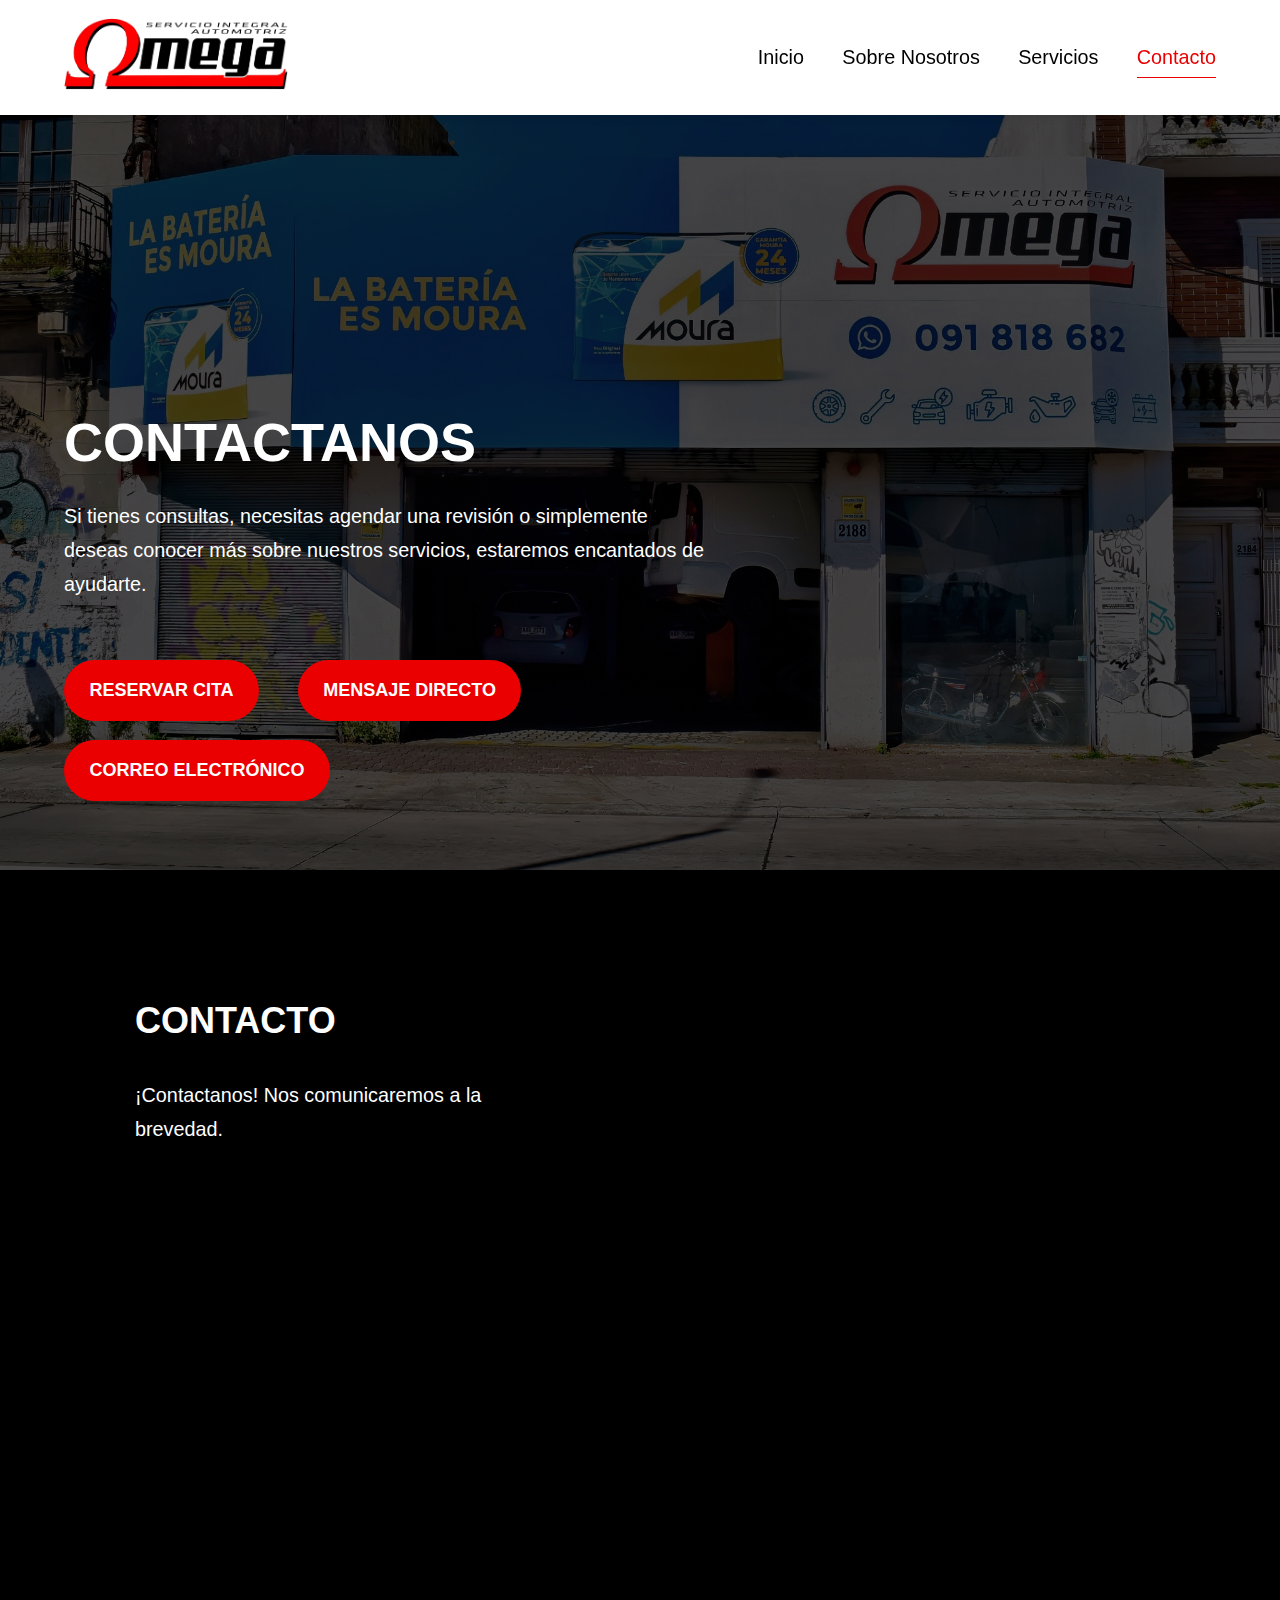
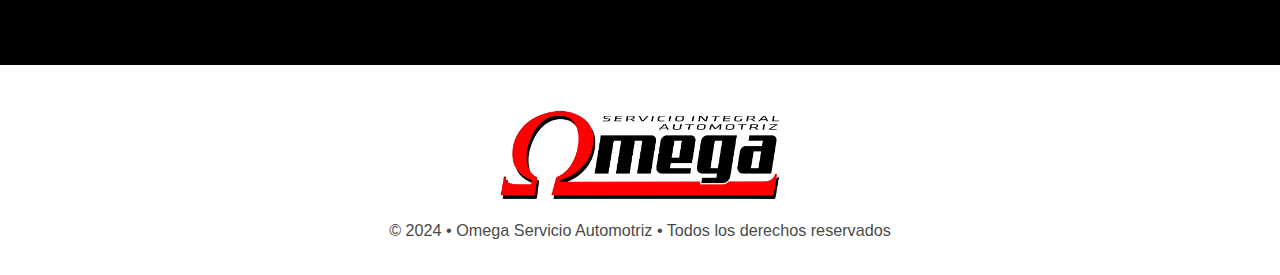
<file: contacto.html>
<!DOCTYPE html>
<html lang="es">
<head>
    <meta charset="UTF-8">
    <meta name="viewport" content="width=device-width, initial-scale=1.0">
    <title>Contacto - Omega Servicio Automotriz | Montevideo</title>
    <meta name="description" content="¡Contactanos! Estamos en Fernández Crespo 2188, Montevideo. Tel: +598 91 818 682 o +598 96 264 570. ¡Te respondemos a la brevedad!">
    <meta name="keywords" content="contacto taller mecánico Montevideo, Omega Servicio Automotriz, teléfono taller, dirección taller Montevideo">
    <meta name="robots" content="index, follow">
    <link rel="icon" type="image/png" sizes="32x32" href="img/favicon-32x32.png">
    <link rel="icon" type="image/png" sizes="16x16" href="img/favicon-16x16.png">
    <meta property="og:title" content="Contacto - Omega Servicio Automotriz">
    <meta property="og:description" content="Visitá nuestro taller en Fernández Crespo 2188 o llamanos al +598 91 818 682. ¡Estamos en Montevideo para ayudarte!">
    <meta property="og:type" content="website">
    <meta property="og:url" content="https://www.omegaservicioautomotriz.com/contacto.html">
    <meta property="og:image" content="https://www.omegaservicioautomotriz.com/img/logo.png">
    <script type="application/ld+json">
    {
        "@context": "https://schema.org",
        "@type": "AutoRepair",
        "name": "Omega Servicio Automotriz - Contacto",
        "address": {
        "@type": "PostalAddress",
        "streetAddress": "Fernandez Crespo 2188 Esq Nicaragua",
        "addressLocality": "Montevideo",
        "addressCountry": "UY"
        },
        "telephone": "+59891818682",
        "email": "omegatallermecanico@gmail.com",
        "openingHours": "Mo-Fr 09:00-12:30, 13:30-19:00",
        "url": "https://www.omegaservicioautomotriz.com/contacto.html",
        "contactPoint": {
        "@type": "ContactPoint",
        "telephone": "+59891818682",
        "contactType": "Customer Service",
        "alternateTelephone": "+59896264570",
        "email": "omegatallermecanico@gmail.com"
        }
    }
    </script>
    <link href="https://fonts.googleapis.com/css?family=Oswald&display=swap" rel="stylesheet">
    <link rel="stylesheet" href="style.css">
    <script src="scripts.js" defer></script>
</head>
<body class="contacto-page">
    <header>
        <nav>
            <div class="nav-container">
                <a href="#top"><img src="img/logo.png" alt="Omega Servicio Automotriz"></a>
                <button class="menu-toggle" aria-label="Toggle menu">☰</button>
            </div>
            <ul class="menu">
                <li><a href="index.html">Inicio</a></li>
                <li><a href="sobre-nosotros.html">Sobre Nosotros</a></li>
                <li><a href="servicios.html">Servicios</a></li>
                <li><a href="contacto.html" class="active" aria-current="page">Contacto</a></li>
            </ul>
        </nav>
    </header>
    

    <section class="hero">
        <div class="contenido-hero">
            <h1>CONTACTANOS</h1>
            <p>Si tienes consultas, necesitas agendar una revisión o simplemente deseas conocer más sobre nuestros servicios, estaremos encantados de ayudarte.</p>
            <div class="botones">
                <a href="tel:+59891818682" class="boton">Reservar cita</a>
                <a href="https://wa.me/+59891818682?text=Hola,+buenas!+Quiero+agendar+mi+vehículo" class="boton">Mensaje Directo</a>
                <a href="mailto:omegatallermecanico@gmail.com" class="boton">Correo electrónico</a>
            </div>
        </div>
    </section>

    <section class="container-contacto">
        <div id="Contacto">
            <h2>CONTACTO</h2>
            <p id="ContenidoDelContacto">¡Contactanos! Nos comunicaremos a la brevedad.</p>
            <div>
                <a href="tel:+59891818682">
                    <div class="contenido_contacto" id="telefono">
                        <div class="icon-wrapper">
                            <svg xmlns="http://www.w3.org/2000/svg" class="imagen-contacto" viewBox="0 0 24 24">
                                <path fill-rule="evenodd" d="M1.5 4.5a3 3 0 0 1 3-3h1.372c.86 0 1.61.586 1.819 1.42l1.105 4.423a1.875 1.875 0 0 1-.694 1.955l-1.293.97c-.135.101-.164.249-.126.352a11.285 11.285 0 0 0 6.697 6.697c.103.038.25.009.352-.126l.97-1.293a1.875 1.875 0 0 1 1.955-.694l4.423 1.105c.834.209 1.42.959 1.42 1.82V19.5a3 3 0 0 1-3 3h-2.25C8.552 22.5 1.5 15.448 1.5 6.75V4.5Z" clip-rule="evenodd"/>
                            </svg>
                        </div>
                        <div>
                            <p>+598 91 818 682 <br>+598 96 264 570</p>
                        </div>
                    </div>
                </a>
    
                <div class="contenido_contacto">
                    <div class="icon-wrapper">
                        <svg xmlns="http://www.w3.org/2000/svg" class="imagen-contacto" viewBox="0 0 24 24">
                            <path fill-rule="evenodd" d="m11.54 22.351.07.04.028.016a.76.76 0 0 0 .723 0l.028-.015.071-.041a16.975 16.975 0 0 0 1.144-.742 19.58 19.58 0 0 0 2.683-2.282c1.944-1.99 3.963-4.98 3.963-8.827a8.25 8.25 0 0 0-16.5 0c0 3.846 2.02 6.837 3.963 8.827a19.58 19.58 0 0 0 2.682 2.282 16.975 16.975 0 0 0 1.145.742ZM12 13.5a3 3 0 1 0 0-6 3 3 0 0 0 0 6Z" clip-rule="evenodd"/>
                        </svg>
                    </div>
                    <p>Fernandez Crespo 2188 Esq Nicaragua</p>
                </div>
    
                <div class="contenido_contacto">
                    <div class="icon-wrapper">
                        <svg xmlns="http://www.w3.org/2000/svg" class="imagen-contacto" viewBox="0 0 24 24">
                            <path fill-rule="evenodd" d="M12 2.25c-5.385 0-9.75 4.365-9.75 9.75s4.365 9.75 9.75 9.75 9.75-4.365 9.75-9.75S17.385 2.25 12 2.25ZM12.75 6a.75.75 0 0 0-1.5 0v6c0 .414.336.75.75.75h4.5a.75.75 0 0 0 0-1.5h-3.75V6Z" clip-rule="evenodd"/>
                        </svg>
                    </div>
                    <div id="horario">
                        <p>Lunes a Viernes:<br>9:00 am - 12:30 pm | 1:30 pm - 7:00 pm</p>
                    </div>
                </div>
    
                <a href="mailto:omegatallermecanico@gmail.com">
                    <div class="contenido_contacto" id="mail">
                        <div class="icon-wrapper">
                            <svg xmlns="http://www.w3.org/2000/svg" class="imagen-contacto" viewBox="0 0 24 24">
                                <path d="M1.5 8.67v8.58a3 3 0 0 0 3 3h15a3 3 0 0 0 3-3V8.67l-8.928 5.493a3 3 0 0 1-3.144 0L1.5 8.67Z"/>
                                <path d="M22.5 6.908V6.75a3 3 0 0 0-3-3h-15a3 3 0 0 0-3 3v.158l9.714 5.978a1.5 1.5 0 0 0 1.572 0L22.5 6.908Z"/>
                            </svg>
                        </div>
                        <p>omegatallermecanico@gmail.com</p>
                    </div>
                </a>
            </div>
        </div>
        
        <div id="mapa">
            <iframe src="https://www.google.com/maps/embed?pb=!1m14!1m8!1m3!1d13090.064737610492!2d-56.1841929!3d-34.8934936!3m2!1i1024!2i768!4f13.1!3m3!1m2!1s0x959f81510e01bb51%3A0x6076242dbf850cab!2sTaller%20Omega!5e0!3m2!1ses-419!2suy!4v1721250162959!5m2!1ses-419!2suy" height="100%" width="100%" frameborder="0" allowfullscreen></iframe>
        </div>
    </section>

    <footer>
        <a href="#top"><img src="img/logo.png" alt="Omega Servicio Automotriz"></a>
        <p>© 2024 • Omega Servicio Automotriz • Todos los derechos reservados</p>
    </footer>
</body>
</html>
</file>
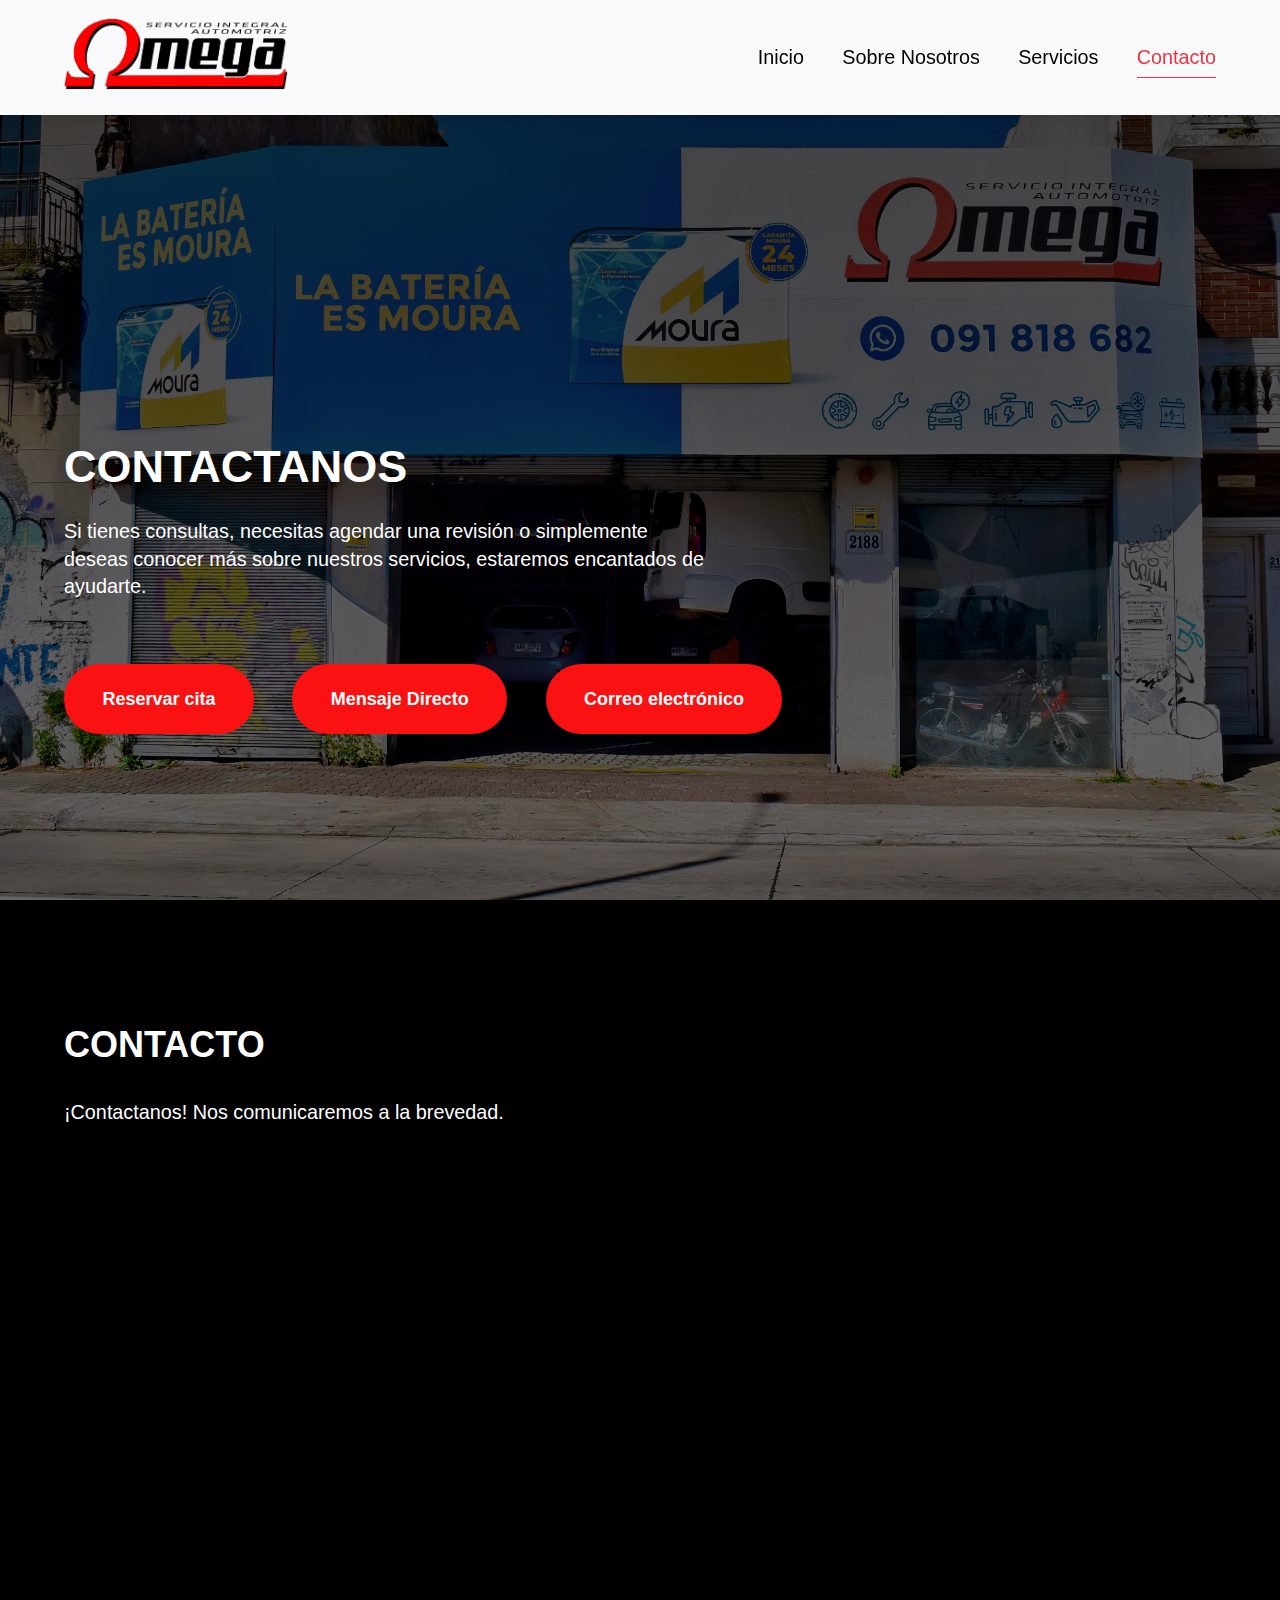
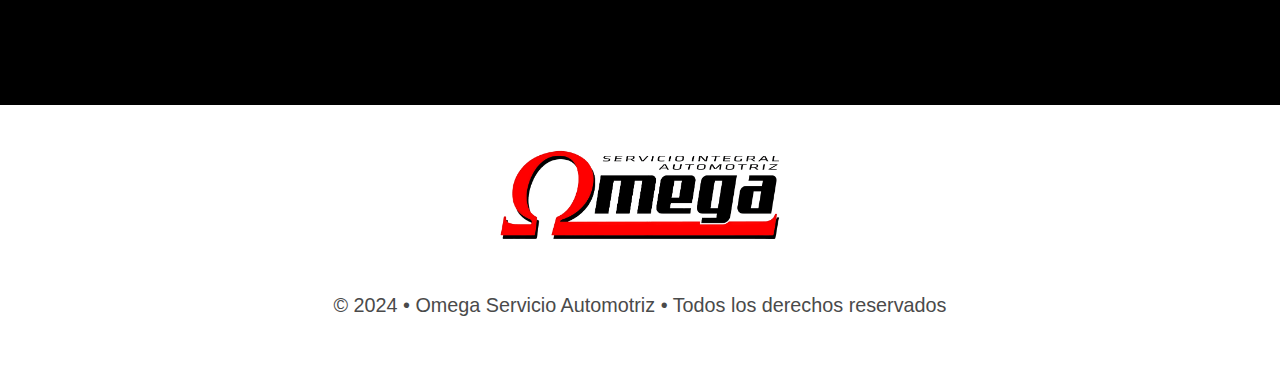
<file: Archivos/contacto.html>
<!DOCTYPE html>
<html lang="es">
<head>
    <meta charset="UTF-8">
    <meta name="viewport" content="width=device-width, initial-scale=1.0">
    <title>Contacto - Omega Servicio Automotriz | Montevideo</title>
    <meta name="description" content="¡Contactanos! Estamos en Fernández Crespo 2188, Montevideo. Tel: +598 91 818 682 o +598 96 264 570. ¡Te respondemos a la brevedad!">
    <meta name="keywords" content="contacto taller mecánico Montevideo, Omega Servicio Automotriz, teléfono taller, dirección taller Montevideo">
    <meta name="robots" content="index, follow">
    <link rel="icon" type="image/png" sizes="32x32" href="img/favicon-32x32.png">
    <link rel="icon" type="image/png" sizes="16x16" href="img/favicon-16x16.png">
    <meta property="og:title" content="Contacto - Omega Servicio Automotriz">
    <meta property="og:description" content="Visitá nuestro taller en Fernández Crespo 2188 o llamanos al +598 91 818 682. ¡Estamos en Montevideo para ayudarte!">
    <meta property="og:type" content="website">
    <meta property="og:url" content="https://www.omegaservicioautomotriz.com/contacto.html">
    <meta property="og:image" content="https://www.omegaservicioautomotriz.com/img/logo.png">
    <script type="application/ld+json">
    {
        "@context": "https://schema.org",
        "@type": "AutoRepair",
        "name": "Omega Servicio Automotriz - Contacto",
        "address": {
        "@type": "PostalAddress",
        "streetAddress": "Fernandez Crespo 2188 Esq Nicaragua",
        "addressLocality": "Montevideo",
        "addressCountry": "UY"
        },
        "telephone": "+59891818682",
        "email": "omegatallermecanico@gmail.com",
        "openingHours": "Mo-Fr 09:00-12:30, 13:30-19:00",
        "url": "https://www.omegaservicioautomotriz.com/contacto.html",
        "contactPoint": {
        "@type": "ContactPoint",
        "telephone": "+59891818682",
        "contactType": "Customer Service",
        "alternateTelephone": "+59896264570",
        "email": "omegatallermecanico@gmail.com"
        }
    }
    </script>
    <link href="https://fonts.googleapis.com/css?family=Oswald&display=swap" rel="stylesheet">
    <link rel="stylesheet" href="style.css">
    <script src="scripts.js" defer></script>
</head>
<body class="contacto-page">
    <header>
        <nav>
            <div class="nav-container">
                <a href="#top"><img src="img/logo.png" alt="Omega Servicio Automotriz"></a>
                <button class="menu-toggle" aria-label="Toggle menu">☰</button>
            </div>
            <ul class="menu">
                <li><a href="index.html">Inicio</a></li>
                <li><a href="sobre-nosotros.html">Sobre Nosotros</a></li>
                <li><a href="servicios.html">Servicios</a></li>
                <li><a href="contacto.html" class="active" aria-current="page">Contacto</a></li>
            </ul>
        </nav>
    </header>
    

    <section class="hero">
        <div class="contenido-hero">
            <h1>CONTACTANOS</h1>
            <p>Si tienes consultas, necesitas agendar una revisión o simplemente deseas conocer más sobre nuestros servicios, estaremos encantados de ayudarte.</p>
            <div class="botones">
                <a href="tel:+59891818682" class="boton">Reservar cita</a>
                <a href="https://wa.me/+59891818682?text=Hola,+buenas!+Quiero+agendar+mi+vehículo" class="boton">Mensaje Directo</a>
                <a href="mailto:omegatallermecanico@gmail.com" class="boton">Correo electrónico</a>
            </div>
        </div>
    </section>

    <section class="container-contacto">
        <div id="Contacto">
            <h2>CONTACTO</h2>
            <p>¡Contactanos! Nos comunicaremos a la brevedad.</p>
            <div id="ContenidoDelContacto">
                <a href="tel:+59891818682">
                    <div class="contenido_contacto" id="telefono">
                        <div class="icon-wrapper">
                            <svg xmlns="http://www.w3.org/2000/svg" class="imagen-contacto" viewBox="0 0 24 24">
                                <path fill-rule="evenodd" d="M1.5 4.5a3 3 0 0 1 3-3h1.372c.86 0 1.61.586 1.819 1.42l1.105 4.423a1.875 1.875 0 0 1-.694 1.955l-1.293.97c-.135.101-.164.249-.126.352a11.285 11.285 0 0 0 6.697 6.697c.103.038.25.009.352-.126l.97-1.293a1.875 1.875 0 0 1 1.955-.694l4.423 1.105c.834.209 1.42.959 1.42 1.82V19.5a3 3 0 0 1-3 3h-2.25C8.552 22.5 1.5 15.448 1.5 6.75V4.5Z" clip-rule="evenodd"/>
                            </svg>
                        </div>
                        <div>
                            <p>+598 91 818 682 <br>+598 96 264 570</p>
                        </div>
                    </div>
                </a>
    
                <div class="contenido_contacto">
                    <div class="icon-wrapper">
                        <svg xmlns="http://www.w3.org/2000/svg" class="imagen-contacto" viewBox="0 0 24 24">
                            <path fill-rule="evenodd" d="m11.54 22.351.07.04.028.016a.76.76 0 0 0 .723 0l.028-.015.071-.041a16.975 16.975 0 0 0 1.144-.742 19.58 19.58 0 0 0 2.683-2.282c1.944-1.99 3.963-4.98 3.963-8.827a8.25 8.25 0 0 0-16.5 0c0 3.846 2.02 6.837 3.963 8.827a19.58 19.58 0 0 0 2.682 2.282 16.975 16.975 0 0 0 1.145.742ZM12 13.5a3 3 0 1 0 0-6 3 3 0 0 0 0 6Z" clip-rule="evenodd"/>
                        </svg>
                    </div>
                    <p>Fernandez Crespo 2188 Esq Nicaragua</p>
                </div>
    
                <div class="contenido_contacto">
                    <div class="icon-wrapper">
                        <svg xmlns="http://www.w3.org/2000/svg" class="imagen-contacto" viewBox="0 0 24 24">
                            <path fill-rule="evenodd" d="M12 2.25c-5.385 0-9.75 4.365-9.75 9.75s4.365 9.75 9.75 9.75 9.75-4.365 9.75-9.75S17.385 2.25 12 2.25ZM12.75 6a.75.75 0 0 0-1.5 0v6c0 .414.336.75.75.75h4.5a.75.75 0 0 0 0-1.5h-3.75V6Z" clip-rule="evenodd"/>
                        </svg>
                    </div>
                    <div id="horario">
                        <p>Lunes a Viernes:<br>9:00 am - 12:30 pm | 1:30 pm - 7:00 pm</p>
                    </div>
                </div>
    
                <a href="mailto:omegatallermecanico@gmail.com">
                    <div class="contenido_contacto" id="mail">
                        <div class="icon-wrapper">
                            <svg xmlns="http://www.w3.org/2000/svg" class="imagen-contacto" viewBox="0 0 24 24">
                                <path d="M1.5 8.67v8.58a3 3 0 0 0 3 3h15a3 3 0 0 0 3-3V8.67l-8.928 5.493a3 3 0 0 1-3.144 0L1.5 8.67Z"/>
                                <path d="M22.5 6.908V6.75a3 3 0 0 0-3-3h-15a3 3 0 0 0-3 3v.158l9.714 5.978a1.5 1.5 0 0 0 1.572 0L22.5 6.908Z"/>
                            </svg>
                        </div>
                        <p>omegatallermecanico@gmail.com</p>
                    </div>
                </a>
            </div>
        </div>
        
        <div id="mapa">
            <iframe src="https://www.google.com/maps/embed?pb=!1m14!1m8!1m3!1d13090.064737610492!2d-56.1841929!3d-34.8934936!3m2!1i1024!2i768!4f13.1!3m3!1m2!1s0x959f81510e01bb51%3A0x6076242dbf850cab!2sTaller%20Omega!5e0!3m2!1ses-419!2suy!4v1721250162959!5m2!1ses-419!2suy" height="100%" width="100%" frameborder="0" allowfullscreen></iframe>
        </div>
    </section>

    <footer>
        <a href="#top"><img src="img/logo.png" alt="Omega Servicio Automotriz"></a>
        <p>© 2024 • Omega Servicio Automotriz • Todos los derechos reservados</p>
    </footer>
</body>
</html>
</file>
<file: style.css>
/* ============================== */
/*        VARIABLES GLOBALES      */
/* ============================== */
:root {
    /* Fuentes */
    --fuenteHeading: 'Roboto', sans-serif;
    --fuenteParrafos: "Poppins", sans-serif;

    /* Colores */
    --grisOscuro: #4A4A4A;                          /* Fondo Contenido */
    --blanco: #FFFFFF;                              /* Letra */
    --negro: #000000;                               /* Fondo */
    --rojo: #EA0000;                                /* Botones y detalles */
    --rojoTransparente: rgba(255, 0, 0, 0.5);     /* Íconos */
    --grisPerfil: #808080;                          /* Fondo perfil reseñas */
}

/* ============================== */
/*        ESTILOS GLOBALES        */
/* ============================== */
html {
    box-sizing: border-box; /* Modelo de caja consistente */
}

*, *:before, *:after {
    box-sizing: inherit; /* Hereda border-box a todos los elementos */
}

body {
    font-family: var(--fuenteParrafos);
    margin: 0;
    padding: 0;
    font-size: 2vh;
    line-height: 1.4;
    color: var(--blanco);
}

/* ============================== */
/*        TIPOGRAFÍA              */
/* ============================== */
h1, h2, h3 {
    font-family: var(--fuenteHeading);
    color: var(--blanco);
}

h1 {
    margin: 0;
    font-size: 6vh;
    margin-bottom: 1vh;
}

h2 {
    margin: 0;
    font-size: 4vh;
    margin-bottom: 1vh;
    line-height: 6.8vh;
}

h3 {
    margin: 0;
    font-size: 3vh;
    margin-bottom: 1vh;
}

p {
    font-family: var(--fuenteParrafos);
    font-size: 2.2vh;
    margin: 0;
    color: var(--blanco);
    line-height: 3.8vh;
}

@media (max-width: 1024px) {
    h1 {
        font-size: 4.5vh;
    }
    
    h2 {
        font-size: 3.5vh;
    }
    
    h3 {
        font-size: 2.5vh;
    }
}

/* ============================== */
/*        BOTONES                 */
/* ============================== */
.boton2 {
    background-color: transparent;
    color: var(--blanco);
    border: 0.25vh solid var(--blanco);
    margin: 0;
    display: inline-block;
    padding: 2.5vh 3vw;
    border-radius: 50px;
    align-self: flex-start;
    transition: background-color 0.3s, color 0.3s;
}

@media screen and (max-width: 768px) {
    .boton2 {
        padding: 2.5vh 4.3vw;
    }
    
}

.botones {
    display: flex;
    flex-wrap: wrap;  /* Esto permite que los botones se ajusten automáticamente a la siguiente línea si es necesario */
    gap: 1.5vw;  /* Añadí un espacio entre los botones */
}

.boton {
    margin-top: 0;
    margin-right: 1.5vw;
    background-color: var(--rojo);
    color: var(--blanco);
    padding: 2vh 2vw;
    text-decoration: none;
    font-weight: bold;
    text-transform: uppercase;
    font-size: 2vh;
    border-radius: 50px;
    text-align: center;
    transition: background-color 0.3s, color 0.3s;
    width: fit-content;
}

/* Efecto hover en botones */
.boton:hover {
    background-color: var(--blanco);
    color: var(--rojo);
}

/* ============================== */
/*        NAVEGACIÓN              */
/* ============================== */
header {
    position: fixed;
    top: 0;
    left: 0;
    width: 100%;
    background-color: var(--blanco);
    z-index: 1000;
    box-shadow: 0 0.2vh 1vh rgba(0, 0, 0, 0.1);
}

nav {
    display: flex;
    justify-content: space-between;
    align-items: center;
    padding: 2vh 5vw;
}

.nav-container {
    display: flex;
    justify-content: space-between;
    align-items: center;
}

.nav-container img {
    height: 8vh;
}

.menu-toggle {
    display: none;
    background: none;
    border: none;
    font-size: 3vh;
    color: var(--negro);
    cursor: pointer;
}

nav ul {
    list-style-type: none;
    padding: 0;
    margin: 0;
    display: flex;
    gap: 3vw;
}

nav ul li a {
    font-size: 2.2vh;
    color: var(--negro);
    text-decoration: none;
    padding: 1vh 0;
    transition: color 0.3s, border-bottom 0.3s;
}

nav ul li a:hover,
nav ul li a.active {
    border-bottom: 0.2vh solid var(--rojo);
    color: var(--rojo);
}

/* ============================== */
/*        NAVEGACIÓN RESPONSIVA   */
/* ============================== */
@media (max-width: 768px) {
    .menu-toggle {
        display: block;
    }

    .nav-container {
        width: 100%;
    }

    .menu-toggle {
        margin-left: auto;
    }

    nav ul {
        display: none; 
        flex-direction: column;
        position: fixed;
        top: 10vh;
        left: 0;
        width: 100%;
        background-color: var(--blanco);
        box-shadow: 0 0.4vh 0.6vh rgba(0, 0, 0, 0.1);
        gap: 0;
        z-index: 1001;
    }

    .nav-container img {
        height: 6vh;
    }

    nav ul.menu-open {
        display: flex;
    }

    nav ul li {
        width: 100%;
        text-align: center;
    }

    nav ul li a {
        display: block;
        padding: 2vh 0;
        font-size: 2.5vh;
    }
}

/* ============================== */
/*        FOOTER                  */
/* ============================== */
footer {
    text-align: center;
    padding: 5vh 0 5vh 0;
}

footer img {
    height: 10vh;
    cursor: pointer;
}

footer p {
    margin: 2.5vh 0 0 0;
    line-height: 0;
    font-size: 1.8vh;
    color: var(--grisOscuro);
}

/* ============================== */
/*        ÍCONOS                  */
/* ============================== */
.icon-wrapper {
    width: 6vh;
    height: 6vh;
    border-radius: 50%;
    background-color: var(--rojoTransparente);
    display: flex;
    justify-content: center;
    align-items: center;
    margin-right: 1vh;
}

.icon-wrapper svg {
    width: 3.5vh;
    height: 3.5vh;
    fill: var(--blanco);
}

/* ============================== */
/*        ENLACES GENERALES       */
/* ============================== */
a {
    color: var(--blanco);
    text-decoration: none;
}

/* ============================== */
/*        RESEÑAS                 */
/* ============================== */
.resenas {
    background-color: var(--negro);
    color: var(--blanco);
    padding: 10vh 5vw;
    text-align: center;
}

.resenas-content h2 {
    max-width: 80%;
    margin: 0 auto;
}

/* ============================== */
/*        CARRUSEL                */
/* ============================== */
.carousel {
    display: flex;
    align-items: center;
    justify-content: center;
    position: relative;
}

#resenas-container {
    display: flex;
    overflow: hidden;
    margin: 5vh 0;
    gap: 2vw;
}

/* ============================== */
/*        RESEÑA INDIVIDUAL       */
/* ============================== */
.resena {
    background-color: var(--grisOscuro);
    padding: 4vh;
    border-radius: 1vw;
    width: 40vw;
    margin: 0;
    text-align: left;
    display: flex;
    flex-direction: column;
    height: 40vh;
    justify-content: space-between;/
}

/* ============================== */
/*        ESTRELLAS Y PERFIL      */
/* ============================== */
.estrellas {
    color: var(--rojo);
    text-align: left;
    font-size: 3vh;
    flex-shrink: 0;
    margin: 0 0 1vh 0;
}

.imagen-perfil {
    width: 2.5vw;
    height: 2.5w;
    border-radius: 50%;
    background-color: var(--grisPerfil);
    margin-right: 1vw;
    vertical-align: middle;
}

/* ============================== */
/*        COMENTARIO Y AUTOR      */
/* ============================== */
.comentario {
    overflow-y: auto;
    text-align: left;
    flex-grow: 1; /* Ocupa el espacio disponible */
    margin: 0; /* Sin márgenes extras */
}

.nombre {
    font-weight: bold;
    display: inline-block;
    vertical-align: middle;
}

.autor {
    display: flex;
    align-items: center;
    text-align: left;
    flex-shrink: 0; /* Evita que se comprima */
    margin-top: 2.1vh; /* Espacio arriba */
}

/* ============================== */
/*        FLECHAS DEL CARRUSEL    */
/* ============================== */
.arrow {
    background: none;
    border: none;
    color: var(--blanco);
    cursor: pointer;
    padding: 1vh;
    font-size: 2vw;
    transition: color 0.3s;
}

.arrow:hover {
    color: var(--rojo);
}

/* ============================== */
/*        RESEÑAS RESPONSIVAS     */
/* ============================== */
@media (max-width: 1024px) {
    .carousel {
        margin-top: 8vh;
        flex-direction: row;
        width: 100%;
    }

    #resenas-container {
        display: flex;
        flex-wrap: nowrap;
        width: 100%;
        gap: 2vw;
        margin: 0;
    }

    .resena {
        width: 48vw;
        height: 40vw;
        margin: 0;
    }

    .imagen-perfil {
        width: 5vw;
        height: 5vw;
    }
}

@media (max-width: 768px) {
    .arrow {
        display: none;
    }
}

@media (max-width: 425px) {
    .carousel {
        flex-direction: column;
        width: 100%;
    }

    #resenas-container {
        flex-direction: column;
        width: 100%;
        gap: 4vh;
        margin: 0;
    }

    .resena {
        width: 80vw;
        height: 80vw;
        margin: 0 auto;
    }

    .imagen-perfil {
        width: 8vw;
        height: 8vw;
    }
}

/* ============================== */
/*       CONTACT SECTION          */
/* ============================== */
.container-contacto {
    color: var(--blanco);
    background-color: var(--negro);
    padding: 10vh 15vh;
    display: flex;
}


/* Contenedor de la información de contacto */
#Contacto {
    flex: 1;
    display: flex;
    flex-direction: column;
}

/* ============================== */
/*        TEXT STYLES             */
/* ============================== */
.container-contacto h2 {
    margin: 0;
    margin-bottom: 3vh;
}

#ContenidoDelContacto {
    margin-bottom: 3vh;
}

/* ============================== */
/*    CONTACT INFO ANIMATION      */
/* ============================== */
.contenido_contacto {
    display: flex;
    align-items: center;
    margin-bottom: 3vh;
    opacity: 0;
    transform: translateX(-2vw);
    transition: opacity 0.7s ease-out, transform 0.7s ease-out;
}

.contenido_contacto.in-view {
    opacity: 1;
    transform: translateX(0);
}

/* ============================== */
/*       MAP STYLES               */
/* ============================== */
#mapa {
    flex: 1.5;
    height: 60vh;
}

#mapa iframe {
    width: 100%;
    height: 100%;
    border: 0;
}

/* ============================== */
/*    RESPONSIVE DESIGN (TABLETS) */
/* ============================== */
@media (max-width: 1024px) {
    .container-contacto {
        flex-direction: column;
        padding: 5vw;
    }

    #Contacto {
        order: 1;
        margin-bottom: 1.5vh;
        width: 100%;
    }

    #mapa {
        order: 2;
        height: 50vh;
        flex: none;
    }
}

/* ============================== */
/*    RESPONSIVE DESIGN (MÓVILES) */
/* ============================== */
@media (max-width: 425px) {
    .container-contacto {
        padding: 5vh 5vw; /* Modificación 2: padding vertical en vh */
    }

    #mapa {
        height: 35vh;
    }
}

/* ============================== */
/*        INDEX PAGE STYLES       */
/* ============================== */

/* ============================== */
/*        HERO SECTION            */
/* ============================== */


.index-page .hero {
    background-color: #000000;
    background-image: linear-gradient(rgba(0, 0, 0, 0.7), rgba(0, 0, 0, 0.7)), url('./img/inicio01.jpg');
    background-repeat: no-repeat;
    background-size: 120% auto; /* Usa el 100% del ancho y alto de la imagen */
    background-position: 0% 28%;
    height: 100vh;
    position: relative;
    display: flex;
    justify-content: center;
    align-items: center;
}

/* Ajuste para pantallas medianas */
@media (max-width: 1024px) {
    .index-page .hero {
        height: 90vh;
        background-size: cover;
        background-position: center center;
    }
}

/* Ajuste para tabletas */
@media (max-width: 768px) {
    .index-page .hero {
        background-size: cover;
        background-position: center top; /* Prioriza la parte superior */
    }
}

/* Ajuste para móviles pequeños */
@media (max-width: 425px) {
    .index-page .hero {
        background-size: cover;
        background-position: center top; /* Asegura que la parte superior esté visible */
    }
}

/* Contenido dentro del hero */
.contenido-hero {
    position: absolute;
    top: 45vh;
    left: 5vw;
    text-align: left;
    color: var(--blanco);
}

.hero .contenido-hero h1 {
    margin-bottom: 2vh;
}

.hero .contenido-hero p {
    margin-bottom: 6.5vh;
}

@media (min-width: 769px) {
    .contenido-hero {
        max-width: 50vw;
    }
}

/* ============================== */
/*       WHY CHOOSE US SECTION    */
/* ============================== */
.index-page .elegirnos {
    background-color: var(--negro);
    color: var(--blanco);
    display: flex;
    justify-content: space-between;
    align-items: center;
    padding: 5.25vh 0 6.25vh 6.25vw;
    overflow: hidden;
}

/* Contenedor de texto */
.index-page .text-content {
    padding-right: 7vw;
    display: flex;
    flex-direction: column;
    height: 100%;
    text-align: left;
    flex: 1;
}

.index-page .text-content p {
    margin-bottom: 5.5vh;
}

/* Imagen dentro de la sección */
/* Contenedor de la imagen */
.index-page .elegirnos .image-content {
    flex: 0 0 55vw;
    overflow: hidden;
    background-image: url('img/nosotros01.jpg');
    background-size: 120% auto; /* Zoom: Ancho, Alto */
    background-position: 37% 70%; /* Posición: Izquierda, Arriba */
    background-repeat: no-repeat;
    height: 60vh;
    transform: translateX(-100%);
    opacity: 0;
    transition: opacity 1s ease-out, transform 1s ease-out;
}

/* Estado final cuando está animado */
.index-page .elegirnos .image-content.animated {
    transform: translateX(0);
    opacity: 1;
}

/* Ajustes para pantallas menores o iguales a 1024px */
@media (max-width: 1024px) {
    .contenido-hero {
        position: absolute;
        top: 30vh;
        left: 5vw;
        text-align: left;
        color: var(--blanco);
    }

    .contenido-hero {
        text-align: left;
    }
    
    .index-page .elegirnos {
        flex-direction: column;
        padding: 0 0 5.25vh 0;
    }

    .index-page .text-content {
        text-align: left;
        padding: 5.25vh 6.25vh 5.25vh 6.25vh;
    }

    .index-page .text-content p {
        width: 70%;
    }

    .index-page .elegirnos h2{
        margin: 0;
    }

    .index-page .elegirnos .image-content {
        text-align: center;
        flex: 0 0 auto;
        width: 100%;
        transform: translateY(50px);
        background-size: 120% auto;
        background-position: 37% 70%;
        height: 60vh;
        opacity: 0;
        transition: opacity 1s ease-out, transform 1s ease-out;
    }

    .index-page .elegirnos .image-content.animated {
        transform: translateY(0);
        opacity: 1;
    }
}

@media (max-width: 768px) {
    .contenido-hero {
        position: absolute;
        top: 35vh;
        left: 50%;
        transform: translateX(-50%);
        text-align: center;
        color: var(--blanco);
        width: 85%;
    }

    .contenido-hero h1,
    .contenido-hero p {
        margin: 0 auto;
    }

    .botones {
        display: flex;
        flex-direction: row;
        flex-wrap: wrap;
        justify-content: center;
        gap: 15px;
    }
}

@media (max-width: 425px) {
    .contenido-hero {
        position: absolute;
        top: 30vh;
        left: 50%;
        transform: translateX(-50%);
        text-align: center;
        color: var(--blanco);
        width: 90%;
    }

    .contenido-hero h1,
    .contenido-hero p {
        margin: 0 auto;
    }

    .botones {
        display: flex;
        flex-direction: column; 
        align-items: center;
        gap: 10px;
    }
}

/* ============================== */
/*      FEATURED SERVICES SECTION */
/* ============================== */
.index-page .servicios {
    text-align: center;
    padding: 4vh 0;
}

/* Sección destacada de servicios con efecto hero */
.index-page .servicios.index-hero {
    position: relative;
}

/* Imagen de fondo de la sección de servicios */
.index-page .servicios.index-hero::before {
    content: '';
    background-image: linear-gradient(rgba(0, 0, 0, 0.7), rgba(0, 0, 0, 0.7)), url('./img/servicios01.jpg');
    background-repeat: no-repeat;
    background-size: 100% auto; /* Zoom: Ancho, Alto */
    background-position: 37% 10%; /* Posición: Izquierda, Arriba */
    position: absolute;
    top: 0;
    left: 0;
    right: 0;
    bottom: 0;
    z-index: -1;
}

/* Contenido de la sección de servicios */
.index-page .servicios-content {
    max-width: 95vw;
    margin: 0 auto;
    color: var(--blanco);
    padding: 2vh 5vw;
}

/* Estilo del título */
.index-page .servicios h3 {
    margin-bottom: 3.5vh;
}

/* Párrafo en la sección de servicios */
.index-page .servicios-content p {
    max-width: 70%;
    margin: 0 auto;
    margin-bottom: 8.5vh;
}

/* Contenedor de logos */
.index-page .logos-container {
    display: flex;
    justify-content: center;
    flex-wrap: wrap;
    gap: 1vh;
}

/* Elemento individual de logo */
.index-page .logo-item {
    flex: 1 1 20%;
    display: flex;
    flex-direction: column;
    align-items: center;
    text-align: center;
}

/* Círculo contenedor de los logos */
.index-page .circle-logo {
    width: 14vw;
    height: 14vw;
    border-radius: 50%;
    background-color: var(--rojoTransparente);
    display: flex;
    justify-content: center;
    align-items: center;
    margin-bottom: 0.5vh;
}

/* Ajuste del tamaño de las imágenes dentro del círculo */
.index-page .circle-logo img {
    max-width: 60%;
    max-height: 60%;
}

/* Responsive para servicios */
@media (max-width: 1024px) {
    .index-page .servicios {
        padding: 0;
    }
    .index-page .servicios.index-hero {
        min-height: 80vh;
    }

    .index-page .servicios-content {
        padding: 0;
    }

    .index-page .servicios-content p {
        max-width: 85%;
    }
    
    .index-page .servicios.index-hero::before {
        background-size: cover; /* Mantengo cover */
        background-position: center; /* Centrado para mejor visibilidad */
    }

    .index-page .logos-container p{
        margin: 0;
    }
    
    .index-page .logo-item{
        margin-bottom: 5vh;;
    }

    .index-page .circle-logo {
        width: 18vw;
        height: 18vw;
        margin-bottom: 2vh;
    }
}

@media (max-width: 425px) {
    .index-page .circle-logo {
        width: 60vw;
        height: 60vw;
    }

    .index-page .logo-item {
        flex: 1 1 100%;
    }
}

/* ============================== */
/*        SERVICIOS PAGE STYLES   */
/* ============================== */

/* ============================== */
/*        HERO SECTION            */
/* ============================== */
.servicios-page .hero {
    background-image: linear-gradient(rgba(0, 0, 0, 0.7), rgba(0, 0, 0, 0.7)), url('./img/servicios01.jpg');
    background-repeat: no-repeat;
    background-size: cover;
    background-position: center center;
    height: 100vh;
    position: relative;
    display: flex;
    justify-content: center;
    align-items: center;
}

/* Ajuste para pantallas medianas */
@media (max-width: 1024px) {
    .servicios-page .hero {
        height: 90vh;
        background-size: cover;
        background-position: center center;
    }
}

/* Ajuste para tabletas */
@media (max-width: 768px) {
    .servicios-page .hero {
        background-size: cover;
        background-position: center top;
    }
}

/* Ajuste para móviles pequeños */
@media (max-width: 425px) {
    .servicios-page .hero {
        background-size: cover;
        background-position: center top;
    }
}

/* ============================== */
/*        SERVICIOS SECTION       */
/* ============================== */
.servicios-page .servicios {
    text-align: center;
    padding: 10vh 4vw;
    background-color: var(--negro); /* Usando variable */
}

/* Contenido de la sección de servicios */
.servicios-page .servicios-content {
    color: var(--blanco); /* Usando variable */
}

/* Estilo del título */
.servicios-page .servicios h3 {
    margin-bottom: 3.5vh;
}

/* Párrafo en la sección de servicios */
.servicios-page .servicios-content p {
    margin-bottom: 8.5vh;
}

/* Contenedor de logos */
.servicios-page .logos-container {
    display: flex;
    justify-content: center;
    flex-wrap: wrap;
    gap: 1vh;
}

/* Elemento individual de logo */
.servicios-page .logo-item {
    flex: 1 1 20%;
    display: flex;
    flex-direction: column;
    align-items: center;
    text-align: center;
}

/* Texto debajo de cada logo */
.servicios-page .logo-item p {
    margin-bottom: 0;
}

/* Círculo contenedor de los logos */
.servicios-page .circle-logo {
    width: 14vw;
    height: 14vw;
    border-radius: 50%;
    background-color: var(--rojoTransparente);
    display: flex;
    justify-content: center;
    align-items: center;
    margin-bottom: 0.5vh;
}

/* Ajuste del tamaño de las imágenes dentro del círculo */
.servicios-page .circle-logo img {
    max-width: 60%;
    max-height: 60%;
}

/* Responsive para servicios */
@media (max-width: 1024px) {
    .servicios-page .circle-logo {
        width: 30vw;
        height: 30vw;
    }

    .servicios-page .logos-container {
        flex-wrap: wrap;
    }

    .servicios-page .logo-item {
        flex: 1 1 calc(50% - 1vh);
    }
}

@media (max-width: 425px) {
    .servicios-page .circle-logo {
        width: 60vw;
        height: 60vw;
    }

    .servicios-page .logo-item {
        flex: 1 1 100%;
    }
}

/* ============================== */
/*      SERVICIOS DESTACADOS      */
/* ============================== */
.servicios-page .servicios-featured {
    position: relative;
    overflow: hidden;
}

.servicios-page .featured-image-div {
    width: 100%;
    height: 115vh;
    background-repeat: no-repeat;
    display: block;
}

/* Asignamos las imágenes específicas */
.servicios-page .featured-image-div1 {
    background-image: url('img/servicios02.jpg');
    background-size: 100% auto; /* Usa el 100% del ancho y alto de la imagen */
    background-position: 0% 70%; /* Empieza desde la esquina superior izquierda */
}

.servicios-page .featured-image-div2 {
    background-image: url('img/servicios03.jpg');
    background-size: 100% auto; /* Usa el 100% del ancho y alto de la imagen */
    background-position: 0% 90%; /* Empieza desde la esquina superior izquierda */
}

.servicios-page .featured-image-div3 {
    background-image: url('img/servicios04.jpg');
    background-size: 100% auto; /* Usa el 100% del ancho y alto de la imagen */
    background-position: 0% 0%; /* Empieza desde la esquina superior izquierda */
}

.servicios-page .featured-image-div4 {
    background-image: url('img/servicios06.jpg');
    background-size: 100% auto; /* Usa el 100% del ancho y alto de la imagen */
    background-position: 70% 30%; /* Empieza desde la esquina superior izquierda */
}

.servicios-page .info-box {
    background-color: var(--negro);
    color: var(--blanco);
    position: absolute;
    padding: 5vh 5vw;
    box-sizing: border-box;
    z-index: 1;
    width: calc(100% - 50vw);
    transition: transform 0.5s ease-out, opacity 0.5s ease-out;
    opacity: 0;
}

.info-box h2 {
    margin: 0;
}

.servicios-page .info-box.left-aligned {
    left: 5vw;
    transform: translateX(-100%);
}

.servicios-page .info-box.right-aligned {
    right: 5vw;
    transform: translateX(100%);
}

/* Posiciones específicas de las cajas de información */
.servicios-page .info-box1 { top: 17.6%; }
.servicios-page .info-box2 { top: 25.7%; }
.servicios-page .info-box3 { top: 68%; }
.servicios-page .info-box4 { top: 77.25%; }

/* Espacios en blanco entre secciones */
.servicios-page .white-space1 {
    height: 50vh;
    background-color: var(--blanco);
}

.servicios-page .white-space2 {
    height: 13.5vh;
    background-color: var(--blanco);
}

.servicios-page .white-space3 {
    height: 50vh;
    background-color: var(--blanco);
}

@media (max-width: 1440px) {
    .servicios-page .info-box {
        width: calc(100% - 45vw);
    }
    .servicios-page .info-box1 { top: 18%; }
    .servicios-page .info-box2 { top: 25.7%; }
    
    .servicios-page .white-space1,
    .servicios-page .white-space3{
        height: 30vh;
    }
    .servicios-page .info-box3 { top: 67.5%; }
    .servicios-page .info-box4 { top: 75.5%; }
}

@media (max-width: 1024px) {
    .servicios-page .info-box {
        width: calc(100% - 45vw);
    }
    .servicios-page .info-box1 { top: 16.5%; }
    .servicios-page .info-box2 { top: 29%; }
    
    .servicios-page .white-space1,
    .servicios-page .white-space3{
        height: 30vh;
    }
    .servicios-page .info-box3 { top: 62%; }
    .servicios-page .info-box4 { top: 75%; }
}

@media (max-width: 768px) {
    .servicios-page .servicios-featured {
        display: flex;
        flex-direction: column;
    }

    .servicios-page .featured-image-div {
        height: 50vh;
    }

    .servicios-page .info-box {
        position: static;
        width: 66.66%;
        margin: 3vh auto 0;
        opacity: 0;
        transform: translateY(50px);
    }

    .servicios-page .info-box.left-aligned,
    .servicios-page .info-box.right-aligned {
        left: auto;
        right: auto;
    }

    .servicios-page .featured-image-div1 { order: 1; }
    .servicios-page .info-box1 { order: 2; }
    .servicios-page .white-space1 { order: 3; }
    .servicios-page .featured-image-div2 { order: 4; }
    .servicios-page .info-box2 { order: 5; }
    .servicios-page .white-space2 { order: 6; }
    .servicios-page .featured-image-div3 { order: 7; }
    .servicios-page .info-box3 { order: 8; }
    .servicios-page .white-space3 { order: 9; }
    .servicios-page .featured-image-div4 { order: 10; }
    .servicios-page .info-box4 { order: 11; }
    .servicios-page .white-space4 { order: 12; }

    .servicios-page .white-space1,
    .servicios-page .white-space3,
    .servicios-page .white-space4 {
        height: 20vh;
        background-color: var(--blanco);
    }

    .servicios-page .info-box {
        margin-top: -15vh;
    }
}

@media (max-width: 425px) {
    .servicios-page .featured-image-div {
        height: 40vh; /* Más pequeña en móviles */
    }

    .servicios-page .info-box {
        width: 90%;
        margin-top: -10vh;
    }
}

/* ============================== */
/*     SOBRE NOSOTROS PAGE        */
/* ============================== */

/* ============================== */
/*          HERO SECTION          */
/* ============================== */
.sobre-nosotros-page .hero {
    background-color: #000000;
    background-image: linear-gradient(rgba(0, 0, 0, 0.7), rgba(0, 0, 0, 0.7)), url('./img/nosotros01.jpg');
    background-repeat: no-repeat;
    background-size: 120% auto; /* Usa el 100% del ancho y alto de la imagen */
    background-position: 50% 40%; /* Empieza desde la esquina superior izquierda */
    height: 100vh;
    position: relative;
    display: flex;
    justify-content: center;
    align-items: center;
}

/* Ajuste para pantallas medianas */
@media (max-width: 1024px) {
    .sobre-nosotros-page .hero {
        height: 90vh;
        background-size: cover;
        background-position: center center;
    }
}

/* Ajuste para tabletas */
@media (max-width: 768px) {
    .sobre-nosotros-page .hero {
        background-size: cover;
        background-position: center top; /* Prioriza la parte superior */
    }
}

/* Ajuste para móviles pequeños */
@media (max-width: 425px) {
    .sobre-nosotros-page .hero {
        background-size: cover;
        background-position: center top; /* Asegura que la parte superior esté visible */
    }
}

/* ============================== */
/*        ESTADÍSTICAS            */
/* ============================== */
.sobre-nosotros-page .estadisticas {
    background-color: var(--negro);
    display: flex;
    justify-content: space-around;
    align-items: center;
    padding: 10vh 15vw;
}

.sobre-nosotros-page .circulo {
    width: 15vw;
    height: 15vw;
    border-radius: 50%;
    background-color: var(--rojoTransparente); 
    display: flex;
    justify-content: center;
    align-items: center;
    color: var(--blanco);
    text-align: center;
}

.sobre-nosotros-page .circulo-content {
    display: flex;
    flex-direction: column;
    justify-content: center;
    align-items: center;
}

.circulo-content h1{
    margin: 0;
}

.circulo-content p{
    margin: 0;
}

/* Responsive para estadísticas */
@media (max-width: 1024px) {
    .sobre-nosotros-page .estadisticas {
        height: 60vh;
    }

    .sobre-nosotros-page .circulo {
        width: 22vw;
        height: 22vw;
    }
}

@media (max-width: 768px) {
    .sobre-nosotros-page .estadisticas {
        flex-direction: row;
        flex-wrap: wrap;
        padding: 5vh 5vw;
    }

    .sobre-nosotros-page .circulo {
        width: 25vw;
        height: 25vw;
        margin: 2vh 1vw;
    }
}

@media (max-width: 425px) {
    .sobre-nosotros-page .estadisticas {
        flex-direction: column;
        padding: 5vh 5vw;
        height: auto; 
    }

    .sobre-nosotros-page .circulo {
        width: 50vw;
        height: 50vw;
        margin: 3vh 0;
    }
}

/* ============================== */
/*      SOBRE NOSOTROS FEATURED   */
/* ============================== */
.sobre-nosotros-page .sobre-nosotros-featured {
    position: relative;
    overflow: hidden;
}

.sobre-nosotros-page .featured-image-div {
    height: 115vh;
    background-image: url('img/nosotros02.jpg');
    background-size: 100% auto; /* Usa el 100% del ancho y alto de la imagen */
    background-position: 50% 30%; /* Empieza desde la esquina superior izquierda */
    background-repeat: no-repeat;
    display: block;
}

.sobre-nosotros-page .sobre-nosotros-featured .info-box {
    background-color: var(--negro);
    color: var(--blanco);
    position: absolute;
    padding: 5vh 5vw;
    box-sizing: border-box;
    z-index: 1;
    width: calc(100% - 55vw);
    transition: transform 0.5s ease-out, opacity 0.5s ease-out;
    opacity: 0;
}

.sobre-nosotros-page .sobre-nosotros-featured .info-box.right-aligned {
    right: 5.5vw;
    bottom: 12vh;
}

.sobre-nosotros-page .sobre-nosotros-featured .white-space {
    height: 35vh;
    background-color: var(--blanco);
}

/* Responsive para pantallas ≤ 1024px */
@media (max-width: 1024px) {
    .sobre-nosotros-page .sobre-nosotros-featured .info-box {
        width: calc(100% - 45vw);
    }

    .sobre-nosotros-page .sobre-nosotros-featured .info-box.right-aligned {
        bottom: 25vh;
    }

    .sobre-nosotros-page .sobre-nosotros-featured .white-space {
        height: 30vh;
    }
}

/* Responsive para pantallas ≤ 768px */
@media (max-width: 768px) {
    .sobre-nosotros-page .sobre-nosotros-featured {
        display: flex;
        flex-direction: column;
    }

    .sobre-nosotros-page .featured-image-div {
        height: 50vh;
        width: 100%;
    }

    .sobre-nosotros-page .sobre-nosotros-featured .info-box {
        position: static;
        width: 66.66%;
        margin: 3vh auto 0;
        order: 2;
    }

    .sobre-nosotros-page .sobre-nosotros-featured .info-box.right-aligned {
        right: auto;
        bottom: auto;
    }

    .sobre-nosotros-page .sobre-nosotros-featured .white-space {
        height: 25vh;
        order: 3;
    }

    .sobre-nosotros-page .sobre-nosotros-featured .info-box {
        margin-top: -20vh;
    }
}

/* Responsive para pantallas ≤ 425px */
@media (max-width: 425px) {
    .sobre-nosotros-page .featured-image-div {
        height: 50vh; /* Más pequeña en móviles */
        width: 100%;
    }

    .sobre-nosotros-page .sobre-nosotros-featured .info-box {
        width: 90%;
        margin-top: -20vh;
        transform: translateY(50px);
        opacity: 0;
    }

    .sobre-nosotros-page .sobre-nosotros-featured .info-box.animated {
        transform: translateY(0);
        opacity: 1;
    }

    .sobre-nosotros-page .sobre-nosotros-featured .white-space {
        height: 10vh;
    }
}

/* ============================== */
/*      NOSOTROS CONTAINER        */
/* ============================== */
.sobre-nosotros-page .nosotros-container {
    background-color: var(--negro);
    color: var(--blanco);
    padding: 10vh 15vh;
}

.sobre-nosotros-page .nosotros-content {
    display: flex;
    flex-wrap: wrap;
    justify-content: start;
    align-items: flex-start;
    gap: 4vw;
}

.sobre-nosotros-page .nosotros-content h2{
    margin: 0;
    line-height: 1;
}

.sobre-nosotros-page .text-box {
    flex-basis: calc(33.333% - 3vw);
    display: flex;
    align-items: flex-start;
}

.sobre-nosotros-page .icon-wrapper {
    width: 4.5vh;
    height: 4.5vh;
    margin-right: 1vw;
    margin-top: 0;
    display: flex;
    justify-content: center;
    align-items: center;
    flex-shrink: 0;
}

.sobre-nosotros-page .icon-wrapper svg {
    width: 75%;
    height: 75%;
    fill: var(--blanco);
}

.sobre-nosotros-page .text-content {
    flex: 1;
    margin: 0;
}

/* Responsive para nosotros-container */
@media (max-width: 1024px) {
    .sobre-nosotros-page .nosotros-content {
        justify-content: space-around;
    }

    .sobre-nosotros-page .text-box {
        flex-basis: calc(50% - 2vw);
        margin-bottom: 4vh;
    }

    .sobre-nosotros-page .icon-wrapper {
        margin-top: 3.5vw;
    }
}

@media (max-width: 768px) {
    .sobre-nosotros-page .nosotros-content {
        justify-content: center;
    }

    .sobre-nosotros-page .text-box {
        flex-basis: 100%;
        margin-bottom: 3vh;
    }

    .sobre-nosotros-page .icon-wrapper {
        margin-top: 7.5vw;
    }
}

@media (max-width: 425px) {
    .sobre-nosotros-page .nosotros-container {
        padding: 5vh 5vw;
    }

    .sobre-nosotros-page .nosotros-content {
        flex-direction: column;
        gap: 3vh;
        align-items: center;
    }

    .sobre-nosotros-page .text-box {
        flex-basis: 100%;
        max-width: 90%;
        align-items: flex-start;
    }

    .sobre-nosotros-page .icon-wrapper {
        width: 3.5vh;
        height: 3.5vh;
        margin-right: 2vw;
        margin-top: 1vh;
    }

    .sobre-nosotros-page .icon-wrapper svg {
        width: 70%;
        height: 70%;
    }
}

.sobre-nosotros-page .nosotros3 {
    width: 100%;
    height: 115vh;
    background-image: url('img/nosotros03.jpg');
    background-size: 100% auto;
    background-position: 50% 0%;
    background-repeat: no-repeat;
    display: block;
}

@media (max-width: 1024px) {
    .sobre-nosotros-page .nosotros3 {
        height: 80vh;
    }
    
}
@media (max-width: 768px) {
    .sobre-nosotros-page .nosotros3 {
        height: 60vh;
    }
}

@media (max-width: 425px) {
    .sobre-nosotros-page .nosotros3 {
        height: 35vh;
    }
}


/* ============================== */
/*       CONTACT PAGE STYLES      */
/* ============================== */

/* ============================== */
/*        HERO SECTION            */
/* ============================== */
.contacto-page .hero {
    background-color: #000000;
    background-image: linear-gradient(rgba(0, 0, 0, 0.7), rgba(0, 0, 0, 0.7)), url('./img/contacto01.jpg');
    background-repeat: no-repeat;
    background-size: 100% auto; /* Usa el 100% del ancho y alto de la imagen */
    background-position: 50% 36%; /* Empieza desde la esquina superior izquierda */
    height: 100vh;
    position: relative;
    display: flex;
    justify-content: center;
    align-items: center;
}

/* Ajuste para pantallas medianas */
@media (max-width: 1024px) {
    .contacto-page.hero {
        height: 90vh;
        background-size: cover;
        background-position: center center;
    }
}

/* Ajuste para tabletas */
@media (max-width: 768px) {
    .contacto-page .hero {
        background-size: cover;
        background-position: center top; /* Prioriza la parte superior */
    }
}

/* Ajuste para móviles pequeños */
@media (max-width: 425px) {
    .contacto-page .hero {
        background-size: cover;
        background-position: center top; /* Asegura que la parte superior esté visible */
    }
}
</file>
<file: Archivos/style.css>
/* ============================== */
/*        VARIABLES GLOBALES      */
/* ============================== */
:root {
    /* Fuentes */
    --fuenteHeading: 'Roboto', sans-serif;
    --fuenteParrafos: "Poppins", sans-serif;

    /* Colores */
    --grisOscuro: #4A4A4A;                          /* Fondo Contenido */
    --blanco: #FFFFFF;                              /* Letra */
    --negro: #000000;                               /* Fondo */
    --secundario: #EC3542;                          /* Enlaces */
    --rojo: #FA1111;                                /* Botones y detalles */
    --grisClaro: #F8F9FA;                           /* Fondo header y footer */
    --grisMedio: #888;                              /* Texto footer */
    --rojoTransparente: rgba(236, 53, 66, 0.5);     /* Íconos */
    --rojoOpaco: rgba(250, 17, 17, 0.8);
    --grisPerfil: #808080;                          /* Fondo perfil reseñas */
}

/* ============================== */
/*        ESTILOS GLOBALES        */
/* ============================== */
html {
    box-sizing: border-box; /* Modelo de caja consistente */
}

*, *:before, *:after {
    box-sizing: inherit; /* Hereda border-box a todos los elementos */
}

body {
    font-family: var(--fuenteParrafos);
    margin: 0;
    padding: 0;
    font-size: 2vh;
    line-height: 1.4;
    color: var(--blanco);
}

/* ============================== */
/*        TIPOGRAFÍA              */
/* ============================== */
h1, h2, h3 {
    font-family: var(--fuenteHeading);
    color: var(--blanco);
}

h1 {
    font-size: 5vh;
    margin-bottom: 1vh;
}

h2 {
    font-size: 4vh;
    margin-bottom: 1vh;
}

h3 {
    font-size: 3vh;
    margin-bottom: 1vh;
}

p {
    font-family: var(--fuenteParrafos);
    font-size: 2.2vh;
    margin-bottom: 1vh;
    color: var(--blanco);
}

@media (max-width: 1024px) {
    h1 {
        font-size: 4.5vh;
    }
    
    h2 {
        font-size: 3.5vh;
    }
    
    h3 {
        font-size: 2.5vh;
    }
}

/* ============================== */
/*        BOTONES                 */
/* ============================== */
.index-page .boton2 {
    background-color: transparent;
    color: var(--blanco);
    border: 0.2vh solid var(--blanco);
    margin-top: 3vh;
    display: inline-block;
    padding: 2.5vh 3vw;
    border-radius: 50px;
    align-self: flex-start;
    transition: background-color 0.3s, color 0.3s;
}

.boton {
    margin-top: 3vh;
    margin-right: 2vw;
    background-color: var(--rojo);
    color: var(--blanco);
    padding: 2.5vh 3vw;
    text-decoration: none;
    border-radius: 50px;
    font-weight: bold;
    text-align: center;
    transition: background-color 0.3s, color 0.3s;
}

/* Efecto hover en botones */
.boton:hover {
    background-color: var(--blanco);
    color: var(--rojo);
}

/* ============================== */
/*        NAVEGACIÓN              */
/* ============================== */
header {
    position: fixed;
    top: 0;
    left: 0;
    width: 100%;
    background-color: var(--grisClaro);
    z-index: 1000;
    box-shadow: 0 0.2vh 1vh rgba(0, 0, 0, 0.1);
}

nav {
    display: flex;
    justify-content: space-between;
    align-items: center;
    padding: 2vh 5vw;
}

.nav-container {
    display: flex;
    justify-content: space-between;
    align-items: center;
}

.nav-container img {
    height: 8vh;
}

.menu-toggle {
    display: none;
    background: none;
    border: none;
    font-size: 3vh;
    color: var(--negro);
    cursor: pointer;
}

nav ul {
    list-style-type: none;
    padding: 0;
    margin: 0;
    display: flex;
    gap: 3vw;
}

nav ul li a {
    font-size: 2.2vh;
    color: var(--negro);
    text-decoration: none;
    padding: 1vh 0;
    transition: color 0.3s, border-bottom 0.3s;
}

nav ul li a:hover,
nav ul li a.active {
    border-bottom: 0.2vh solid var(--secundario);
    color: var(--secundario);
}

/* ============================== */
/*        NAVEGACIÓN RESPONSIVA   */
/* ============================== */
@media (max-width: 768px) {
    .menu-toggle {
        display: block;
    }

    .nav-container {
        width: 100%;
    }

    .menu-toggle {
        margin-left: auto;
    }

    nav ul {
        display: none; 
        flex-direction: column;
        position: fixed;
        top: 10vh;
        left: 0;
        width: 100%;
        background-color: var(--grisClaro);
        box-shadow: 0 0.4vh 0.6vh rgba(0, 0, 0, 0.1);
        gap: 0;
        z-index: 1001;
    }

    .nav-container img {
        height: 6vh;
    }

    nav ul.menu-open {
        display: flex;
    }

    nav ul li {
        width: 100%;
        text-align: center;
    }

    nav ul li a {
        display: block;
        padding: 2vh 0;
        font-size: 2.5vh;
    }
}

/* ============================== */
/*        FOOTER                  */
/* ============================== */
footer {
    text-align: center;
    padding: 5vh 0;
}

footer img {
    height: 10vh;
    cursor: pointer;
}

footer p {
    margin: 5vh 0 0;
    color: var(--grisOscuro);
}

/* ============================== */
/*        ÍCONOS                  */
/* ============================== */
.icon-wrapper {
    width: 6vh;
    height: 6vh;
    border-radius: 50%;
    background-color: var(--rojoTransparente);
    display: flex;
    justify-content: center;
    align-items: center;
    margin-right: 1vh;
}

.icon-wrapper svg {
    width: 4vh;
    height: 4vh;
    fill: var(--blanco);
}

/* ============================== */
/*        ENLACES GENERALES       */
/* ============================== */
a {
    color: var(--blanco);
    text-decoration: none;
}

/* ============================== */
/*        RESEÑAS                 */
/* ============================== */
.resenas {
    background-color: var(--negro);
    color: var(--blanco);
    padding: 10vh 5vw;
    text-align: center;
}

/* ============================== */
/*        CARRUSEL                */
/* ============================== */
.carousel {
    display: flex;
    align-items: center;
    justify-content: center;
    position: relative;
}

#resenas-container {
    display: flex;
    overflow: hidden;
    margin: 5vh 0;
    gap: 2vw;
}

/* ============================== */
/*        RESEÑA INDIVIDUAL       */
/* ============================== */
.resena {
    background-color: var(--grisOscuro);
    padding: 4vh;
    border-radius: 1vw;
    width: 40vw;
    margin: 0;
    text-align: left;
    position: relative;
    display: flex;
    flex-direction: column;
    justify-content: space-between;
    height: 40vh;
}

/* ============================== */
/*        ESTRELLAS Y PERFIL      */
/* ============================== */
.estrellas {
    color: var(--rojo);
    text-align: left;
}

.imagen-perfil {
    width: 4vw;
    height: 4vw;
    border-radius: 50%;
    background-color: var(--grisPerfil);
    margin-right: 1vw;
    vertical-align: middle;
}

/* ============================== */
/*        COMENTARIO Y AUTOR      */
/* ============================== */
.comentario {
    overflow-y: auto;
    max-height: 25vh;
    text-align: left;
    margin-bottom: 1vh;
}

.nombre {
    font-weight: bold;
    display: inline-block;
    vertical-align: middle;
}

.autor {
    display: flex;
    align-items: center;
    text-align: left;
}

/* ============================== */
/*        FLECHAS DEL CARRUSEL    */
/* ============================== */
.arrow {
    background: none;
    border: none;
    color: var(--blanco);
    cursor: pointer;
    padding: 1vh;
    font-size: 2vw;
    transition: color 0.3s;
}

.arrow:hover {
    color: var(--rojo);
}

/* ============================== */
/*        RESEÑAS RESPONSIVAS     */
/* ============================== */
@media (max-width: 1024px) {
    .carousel {
        margin-top: 8vh;
        flex-direction: row;
        width: 100%;
    }

    #resenas-container {
        display: flex;
        flex-wrap: nowrap;
        width: 100%;
        gap: 2vw;
        margin: 0;
    }

    .resena {
        width: 48vw;
        height: 40vw;
        margin: 0;
    }

    .imagen-perfil {
        width: 5vw;
        height: 5vw;
    }
}

@media (max-width: 768px) {
    .arrow {
        display: none;
    }
}

@media (max-width: 425px) {
    .carousel {
        flex-direction: column;
        width: 100%;
    }

    #resenas-container {
        flex-direction: column;
        width: 100%;
        gap: 4vh;
        margin: 0;
    }

    .resena {
        width: 80vw;
        height: 80vw;
        margin: 0 auto;
    }

    .imagen-perfil {
        width: 8vw;
        height: 8vw;
    }
}

/* ============================== */
/*       CONTACT SECTION          */
/* ============================== */
.container-contacto {
    color: var(--blanco);
    background-color: var(--negro);
    padding: 10vh 5vw;
    display: flex;
}

/* Contenedor de la información de contacto */
#Contacto {
    flex: 1;
    display: flex;
    flex-direction: column;
}

/* ============================== */
/*        TEXT STYLES             */
/* ============================== */
.container-contacto h3 {
    margin-bottom: 3vh;
}

.container-contacto p {
    margin-bottom: 3vh;
}

/* ============================== */
/*    CONTACT INFO ANIMATION      */
/* ============================== */
.contenido_contacto {
    display: flex;
    align-items: center;
    margin-bottom: 3vh;
    opacity: 0;
    transform: translateX(-2vw);
    transition: opacity 0.7s ease-out, transform 0.7s ease-out; /* Modificación 3: 0.7s */
}

.contenido_contacto.in-view {
    opacity: 1;
    transform: translateX(0);
}

/* ============================== */
/*       MAP STYLES               */
/* ============================== */
#mapa {
    flex: 1;
    height: clamp(40vh, 65vh, 80vh); /* Modificación 1: clamp para altura */
}

#mapa iframe {
    width: 100%;
    height: 100%;
    border: 0;
}

/* ============================== */
/*    RESPONSIVE DESIGN (TABLETS) */
/* ============================== */
@media (max-width: 1024px) {
    .container-contacto {
        flex-direction: column;
        padding: 5vw;
    }

    #Contacto {
        order: 1;
        margin-bottom: 1.5vh;
        width: 100%;
    }

    #mapa {
        order: 2;
        height: 50vh;
        flex: none;
    }
}

/* ============================== */
/*    RESPONSIVE DESIGN (MÓVILES) */
/* ============================== */
@media (max-width: 425px) {
    .container-contacto {
        padding: 5vh 5vw; /* Modificación 2: padding vertical en vh */
    }

    #mapa {
        height: 35vh;
    }
}

/* ============================== */
/*        INDEX PAGE STYLES       */
/* ============================== */

/* ============================== */
/*        HERO SECTION            */
/* ============================== */
.index-page .hero {
    background-image: linear-gradient(rgba(0, 0, 0, 0.7), rgba(0, 0, 0, 0.5)), url('./img/inicio01.jpg');
    background-repeat: no-repeat;
    background-size: cover;
    background-position: center;
    height: 100vh;
    position: relative;
    display: flex;
    justify-content: center;
    align-items: center;
}

/* Contenido dentro del hero */
.index-page .contenido-hero {
    position: absolute;
    top: 50%;
    left: 50%;
    transform: translate(-50%, -50%);
    padding: 5vh;
    color: var(--blanco);
    text-align: center;
}

/* ============================== */
/*       HERO BUTTONS             */
/* ============================== */
.index-page .botones {
    display: flex;
    justify-content: center;
}

/* ============================== */
/*       WHY CHOOSE US SECTION    */
/* ============================== */
.index-page .elegirnos {
    background-color: var(--negro);
    color: var(--blanco);
    display: flex;
    justify-content: space-between;
    align-items: center;
    padding: 5.25vh 0 6.25vh 6.25vw;
    overflow: hidden;
}

/* Contenedor de texto */
.index-page .text-content {
    padding-right: 7vw;
    display: flex;
    flex-direction: column;
    height: 100%;
    text-align: left;
    flex: 1;
}

/* Contenedor de la imagen */
.index-page .elegirnos .image-content {
    flex: 0 0 55vw;
    overflow: hidden;
}

/* Imagen dentro de la sección */
.index-page .elegirnos .image-content .imagen {
    width: 100%;
    height: auto;
    transform: translateX(-100%);
    opacity: 0;
    transition: opacity 1s ease-out, transform 1s ease-out;
}

/* Estado final cuando está animado */
.index-page .elegirnos .image-content .imagen.animated {
    transform: translateX(0);
    opacity: 1;
}

/* Ajustes para pantallas menores o iguales a 1024px */
@media (max-width: 1024px) {
    .index-page .elegirnos {
        flex-direction: column;
    }

    .index-page .text-content {
        text-align: center;
    }

    .index-page .boton2 {
        margin: 2vh auto;
    }

    .index-page .elegirnos .image-content {
        order: -1;
        text-align: center;
        margin-bottom: 3vh;
        flex: 0 0 auto;
        width: 80vw;
    }

    .index-page .elegirnos .image-content .imagen {
        width: 100%;
        transform: translateY(50px);
    }

    .index-page .elegirnos .image-content .imagen.animated {
        transform: translateY(0);
    }
}

/* ============================== */
/*      FEATURED SERVICES SECTION */
/* ============================== */
.index-page .servicios {
    text-align: center;
    padding: 4vh 0;
}

/* Sección destacada de servicios con efecto hero */
.index-page .servicios.index-hero {
    position: relative;
}

/* Imagen de fondo de la sección de servicios */
.index-page .servicios.index-hero::before {
    content: '';
    background-image: linear-gradient(rgba(0, 0, 0, 0.7), rgba(0, 0, 0, 0.5)), url('./img/servicios01.jpg');
    background-repeat: no-repeat;
    background-size: cover;
    background-position: center;
    position: absolute;
    top: 0;
    left: 0;
    right: 0;
    bottom: 0;
    z-index: -1;
}

/* Contenido de la sección de servicios */
.index-page .servicios-content {
    max-width: 95vw;
    margin: 0 auto;
    color: var(--blanco);
    padding: 2vh 5vw;
}

/* Estilo del título */
.index-page .servicios h3 {
    margin-bottom: 3.5vh;
}

/* Párrafo en la sección de servicios */
.index-page .servicios-content p {
    margin-bottom: 8.5vh;
}

/* Contenedor de logos */
.index-page .logos-container {
    display: flex;
    justify-content: center;
    flex-wrap: wrap;
    gap: 1vh;
}

/* Elemento individual de logo */
.index-page .logo-item {
    flex: 1 1 20%;
    display: flex;
    flex-direction: column;
    align-items: center;
    text-align: center;
}

/* Texto debajo de cada logo */
.index-page .logo-item p {
    font-weight: bold;
}

/* Círculo contenedor de los logos */
.index-page .circle-logo {
    width: 15vw;
    height: 15vw;
    border-radius: 50%;
    background-color: var(--rojoOpaco); /* Usando nueva variable */
    box-shadow: inset 0 0 1vw rgba(0, 0, 0, 0.3);
    display: flex;
    justify-content: center;
    align-items: center;
    margin-bottom: 0.5vh;
}

/* Ajuste del tamaño de las imágenes dentro del círculo */
.index-page .circle-logo img {
    max-width: 60%;
    max-height: 60%;
}

/* Responsive para servicios */
@media (max-width: 1024px) {
    .index-page .circle-logo {
        width: 30vw;
        height: 30vw;
    }

    .index-page .logos-container {
        flex-wrap: wrap;
    }

    .index-page .logo-item {
        flex: 1 1 calc(50% - 1vh);
    }
}

@media (max-width: 425px) {
    .index-page .circle-logo {
        width: 60vw;
        height: 60vw;
    }

    .index-page .logo-item {
        flex: 1 1 100%;
    }
}

/* ============================== */
/*        SERVICIOS PAGE STYLES   */
/* ============================== */

/* ============================== */
/*        HERO SECTION            */
/* ============================== */
.servicios-page .hero {
    background-image: linear-gradient(rgba(0, 0, 0, 0.7), rgba(0, 0, 0, 0.5)), url('./img/servicios01.jpg');
    background-repeat: no-repeat;
    background-size: cover;
    background-position: center;
    height: 100vh;
    position: relative;
}

.servicios-page .hero .contenido-hero {
    position: absolute;
    top: 55vh;
    left: 5vw;
    text-align: left;
    color: var(--blanco); /* Usando variable */
}

.servicios-page .hero .contenido-hero h1 {
    margin-bottom: 0.5vh;
}

.servicios-page .hero .contenido-hero p {
    margin-bottom: 3vh;
}

/* ============================== */
/*        SERVICIOS SECTION       */
/* ============================== */
.servicios-page .servicios {
    text-align: center;
    padding: 10vh 4vw;
    background-color: var(--negro); /* Usando variable */
}

/* Contenido de la sección de servicios */
.servicios-page .servicios-content {
    color: var(--blanco); /* Usando variable */
}

/* Estilo del título */
.servicios-page .servicios h3 {
    margin-bottom: 3.5vh;
}

/* Párrafo en la sección de servicios */
.servicios-page .servicios-content p {
    margin-bottom: 8.5vh;
}

/* Contenedor de logos */
.servicios-page .logos-container {
    display: flex;
    justify-content: center;
    flex-wrap: wrap;
    gap: 1vh;
}

/* Elemento individual de logo */
.servicios-page .logo-item {
    flex: 1 1 20%;
    display: flex;
    flex-direction: column;
    align-items: center;
    text-align: center;
}

/* Texto debajo de cada logo */
.servicios-page .logo-item p {
    font-weight: bold;
}

/* Círculo contenedor de los logos */
.servicios-page .circle-logo {
    width: 15vw;
    height: 15vw;
    border-radius: 50%;
    background-color: var(--rojoOpaco); /* Usando variable existente */
    box-shadow: inset 0 0 1vw rgba(0, 0, 0, 0.3); /* Ajustado a vw */
    display: flex;
    justify-content: center;
    align-items: center;
    margin-bottom: 0.5vh;
}

/* Ajuste del tamaño de las imágenes dentro del círculo */
.servicios-page .circle-logo img {
    max-width: 60%;
    max-height: 60%;
}

/* Responsive para servicios */
@media (max-width: 1024px) {
    .servicios-page .circle-logo {
        width: 30vw;
        height: 30vw;
    }

    .servicios-page .logos-container {
        flex-wrap: wrap;
    }

    .servicios-page .logo-item {
        flex: 1 1 calc(50% - 1vh);
    }
}

@media (max-width: 425px) {
    .servicios-page .circle-logo {
        width: 60vw;
        height: 60vw;
    }

    .servicios-page .logo-item {
        flex: 1 1 100%;
    }
}

/* ============================== */
/*      SERVICIOS DESTACADOS      */
/* ============================== */
.servicios-page .servicios-featured {
    position: relative;
    overflow: hidden;
}

.servicios-page .featured-image {
    width: 100%;
    height: auto;
    display: block;
}

.servicios-page .info-box {
    background-color: var(--negro); /* Usando variable */
    color: var(--blanco); /* Usando variable */
    position: absolute;
    padding: 5vh 5vw;
    box-sizing: border-box;
    z-index: 1;
    width: calc(100% - 50vw);
    transition: transform 0.5s ease-out, opacity 0.5s ease-out;
    opacity: 0;
}

.servicios-page .info-box.left-aligned {
    left: 5vw;
    transform: translateX(-100%);
}

.servicios-page .info-box.right-aligned {
    right: 5vw;
    transform: translateX(100%);
}

/* Posiciones específicas de las cajas de información */
.servicios-page .info-box1 { top: 17%; }
.servicios-page .info-box2 { top: 25%; }
.servicios-page .info-box3 { top: 69%; }
.servicios-page .info-box4 { top: 77%; }

/* Espacios en blanco entre secciones */
.servicios-page .white-space1 {
    height: 50vh;
    background-color: var(--blanco); /* Usando variable */
}

.servicios-page .white-space2 {
    height: 13.5vh;
    background-color: var(--blanco); /* Usando variable */
}

.servicios-page .white-space3 {
    height: 50vh;
    background-color: var(--blanco); /* Usando variable */
}

/* Media Queries para responsive design */
@media (max-width: 1024px) {
    .servicios-page .info-box {
        width: calc(100% - 40vw);
    }
    .servicios-page .info-box1 { top: 15%; }
    .servicios-page .info-box2 { top: 27%; }
    .servicios-page .white-space1,
    .servicios-page .white-space3 {
        height: 50vh;
    }
    .servicios-page .info-box3 { top: 65%; }
    .servicios-page .info-box4 { top: 78%; }
}

@media (max-width: 768px) {
    .servicios-page .servicios-featured {
        display: flex;
        flex-direction: column;
    }

    .servicios-page .info-box {
        position: static;
        width: 66.66%;
        margin: 3vh auto 0;
        opacity: 0;
        transform: translateY(50px);
    }

    .servicios-page .info-box.left-aligned,
    .servicios-page .info-box.right-aligned {
        left: auto;
        right: auto;
    }

    /* Reordenamos los elementos con 'order' */
    .servicios-page .featured-image1 { order: 1; }
    .servicios-page .info-box1 { order: 2; }
    .servicios-page .white-space1 { order: 3; }
    .servicios-page .featured-image2 { order: 4; }
    .servicios-page .info-box2 { order: 5; }
    .servicios-page .white-space2 { order: 6; }
    .servicios-page .featured-image3 { order: 7; }
    .servicios-page .info-box3 { order: 8; }
    .servicios-page .white-space3 { order: 9; }
    .servicios-page .featured-image4 { order: 10; }
    .servicios-page .info-box4 { order: 11; }
    .servicios-page .white-space4 { order: 12; }

    /* Tamaño uniforme para todos los white-space */
    .servicios-page .white-space1,
    .servicios-page .white-space3,
    .servicios-page .white-space4 {
        height: 15vh;
        background-color: var(--blanco);
    }

    .servicios-page .info-box {
        margin-top: -10vh;
    }
}

@media (max-width: 425px) {
    .servicios-page .info-box {
        width: 90%;
        margin-top: -10vh;
    }
}

/* ============================== */
/*     SOBRE NOSOTROS PAGE        */
/* ============================== */

/* ============================== */
/*          HERO SECTION          */
/* ============================== */
.sobre-nosotros-page .hero {
    background-image: linear-gradient(rgba(0, 0, 0, 0.7), rgba(0, 0, 0, 0.5)), url('./img/nosotros01.jpg');
    background-repeat: no-repeat;
    background-size: cover;
    background-position: center;
    height: 100vh;
    position: relative;
}

.sobre-nosotros-page .hero .contenido-hero {
    position: absolute;
    top: 55vh;
    left: 5vw;
    text-align: left;
    color: var(--blanco);
}

.sobre-nosotros-page .hero .contenido-hero h1 {
    margin-bottom: 0.5vh;
}

.sobre-nosotros-page .hero .contenido-hero p {
    margin-bottom: 3vh;
}

/* ============================== */
/*        ESTADÍSTICAS            */
/* ============================== */
.sobre-nosotros-page .estadisticas {
    background-color: var(--negro);
    height: 80vh;
    display: flex;
    justify-content: space-around;
    align-items: center;
    padding: 0 2vw;
}

.sobre-nosotros-page .circulo {
    width: 21vw;
    height: 21vw;
    border-radius: 50%;
    background-color: var(--rojoTransparente); /* Cambio 2: rojo transparente */
    display: flex;
    flex-direction: column;
    justify-content: center;
    align-items: center;
    color: var(--blanco);
    text-align: center;
}

.sobre-nosotros-page .circulo h2 {
    margin: 0;
}

.sobre-nosotros-page .circulo h3 {
    margin: 1vh 0 0;
}

/* Responsive para estadísticas */
@media (max-width: 1024px) {
    .sobre-nosotros-page .estadisticas {
        height: 60vh;
    }

    .sobre-nosotros-page .circulo {
        width: 22vw;
        height: 22vw;
    }
}

@media (max-width: 768px) {
    .sobre-nosotros-page .estadisticas {
        flex-direction: column;
        height: auto;
    }

    .sobre-nosotros-page .circulo {
        width: 45vw;
        height: 45vw;
        margin: 5vh 0;
    }
}

@media (max-width: 425px) {
    .sobre-nosotros-page .circulo {
        width: 62vw;
        height: 62vw;
    }
}

/* ============================== */
/*      SOBRE NOSOTROS FEATURED   */
/* ============================== */
.sobre-nosotros-page .sobre-nosotros-featured {
    position: relative;
    overflow: hidden;
}

.sobre-nosotros-page .featured-image {
    width: 100%;
    height: auto;
    display: block;
}

.sobre-nosotros-page .sobre-nosotros-featured .info-box {
    background-color: var(--negro);
    color: var(--blanco);
    position: absolute;
    padding: 5vh 5vw;
    box-sizing: border-box;
    z-index: 1;
    width: calc(100% - 55vw);
    transition: transform 0.5s ease-out, opacity 0.5s ease-out;
    opacity: 0;
}

.sobre-nosotros-page .sobre-nosotros-featured .info-box.right-aligned {
    right: 5.5vw;
    bottom: 15.5vh;
}

/* Espacio en blanco entre secciones */
.sobre-nosotros-page .sobre-nosotros-featured .white-space {
    height: 45vh;
    background-color: var(--blanco);
}

/* Responsive para featured */
@media (max-width: 1024px) {
    .sobre-nosotros-page .sobre-nosotros-featured .info-box {
        width: calc(100% - 45vw);
    }

    .sobre-nosotros-page .sobre-nosotros-featured .white-space {
        height: 40vh;
    }
}

@media (max-width: 768px) {
    .sobre-nosotros-page .sobre-nosotros-featured {
        display: flex;
        flex-direction: column;
    }

    .sobre-nosotros-page .sobre-nosotros-featured .info-box {
        position: static;
        width: 66.66%;
        margin: 3vh auto 0;
        order: 2;
    }

    .sobre-nosotros-page .sobre-nosotros-featured .info-box.right-aligned {
        right: auto;
        bottom: auto;
    }

    .sobre-nosotros-page .sobre-nosotros-featured .white-space {
        height: 25vh;
        order: 3;
    }

    .sobre-nosotros-page .sobre-nosotros-featured .info-box {
        margin-top: -20vh;
    }
}

@media (max-width: 425px) {
    .sobre-nosotros-page .sobre-nosotros-featured .info-box {
        width: 90%;
        margin-top: -10vh;
        transform: translateY(50px);
        opacity: 0;
    }

    .sobre-nosotros-page .sobre-nosotros-featured .white-space {
        height: 10vh;
    }
}

/* ============================== */
/*      NOSOTROS CONTAINER        */
/* ============================== */
.sobre-nosotros-page .nosotros-container {
    background-color: var(--negro);
    color: var(--blanco);
    padding: 4vh 5vw;
}

.sobre-nosotros-page .nosotros-content {
    display: flex;
    flex-wrap: wrap;
    justify-content: space-between;
    align-items: flex-start;
}

.sobre-nosotros-page .text-box {
    flex-basis: calc(33.333% - 3vw);
    margin-bottom: 5vh;
    display: flex;
    align-items: flex-start;
}

.sobre-nosotros-page .icon-wrapper {
    width: 5vh;
    height: 5vh;
    margin-right: 1vw;
    margin-top: 2.5vw;
    display: flex;
    justify-content: center;
    align-items: center;
    flex-shrink: 0;
}

.sobre-nosotros-page .icon-wrapper svg {
    width: 100%;
    height: 100%;
    fill: var(--blanco);
}

.sobre-nosotros-page .text-content {
    flex: 1;
}

/* Responsive para nosotros-container */
@media (max-width: 1024px) {
    .sobre-nosotros-page .nosotros-content {
        justify-content: space-around;
    }

    .sobre-nosotros-page .text-box {
        flex-basis: calc(50% - 2vw);
        margin-bottom: 4vh;
    }

    .sobre-nosotros-page .icon-wrapper {
        margin-top: 3.5vw;
    }
}

@media (max-width: 768px) {
    .sobre-nosotros-page .nosotros-content {
        justify-content: center;
    }

    .sobre-nosotros-page .text-box {
        flex-basis: 100%;
        margin-bottom: 3vh;
    }

    .sobre-nosotros-page .icon-wrapper {
        margin-top: 7.5vw;
    }
}

/* ============================== */
/*       CONTACT PAGE STYLES      */
/* ============================== */

/* ============================== */
/*        HERO SECTION            */
/* ============================== */
.contacto-page .hero {
    background-image: linear-gradient(rgba(0, 0, 0, 0.7), rgba(0, 0, 0, 0.5)), url('./img/contacto01.jpg');
    background-repeat: no-repeat;
    background-size: cover;
    background-position: center;
    height: 100vh;
    position: relative;
    display: flex;
    justify-content: center;
    align-items: center;
}

/* Contenido dentro del hero */
.contacto-page .contenido-hero {
    position: absolute;
    top: 45vh;
    left: 5vw;
    right: 5vw;
    text-align: left;
    color: var(--blanco); /* Usando variable */
}

/* ============================== */
/*       CONTACT BUTTONS          */
/* ============================== */
.contacto-page .botones {
    margin-top: 4vh;
    display: flex;
    justify-content: center;
    gap: 1vw;
}

body.contacto-page .hero .botones {
    justify-content: flex-start;
}

/* Responsive para hero y botones */
@media (min-width: 1025px) {
    .contacto-page .contenido-hero p {
        max-width: 50vw;
    }
}

@media (max-width: 1024px) {
    .contacto-page .contenido-hero {
        top: 40vh;
    }
}

@media (max-width: 780px) {
    .contacto-page .contenido-hero {
        top: 30vh;
    }

    .contacto-page .boton {
        margin-bottom: 2vh;
    }

    .contacto-page .botones {
        flex-direction: column;
        align-items: center;
    }
}

@media (max-width: 425px) {
    .contacto-page .contenido-hero {
        top: 25vh;
    }

    .contacto-page .boton {
        margin-bottom: 2vh;
    }

    .contacto-page .botones {
        flex-direction: column;
        align-items: center;
    }
}
</file>
